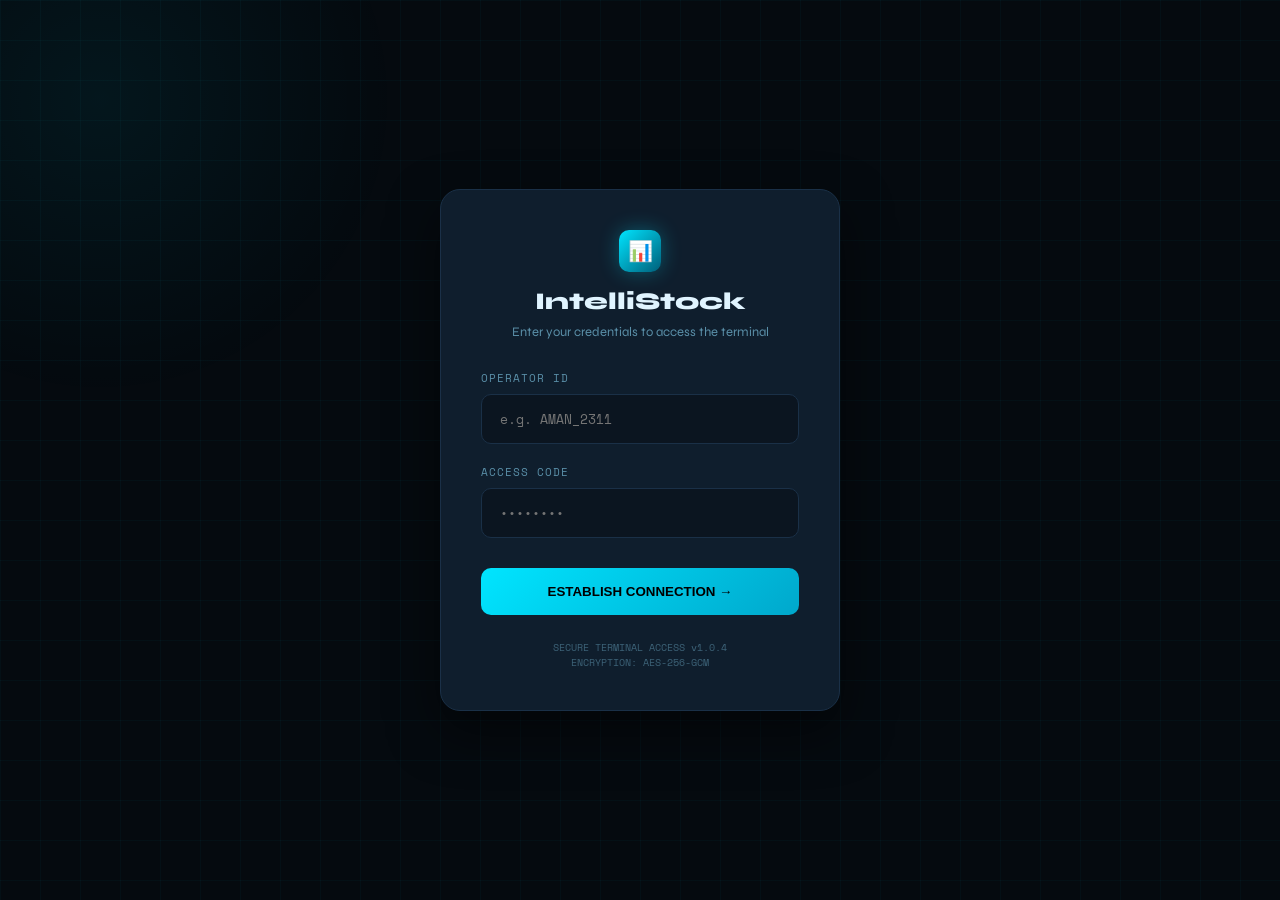
<file: templates/login.html>
<!DOCTYPE html>
<html lang="en">
<head>
  <meta charset="UTF-8" />
  <meta name="viewport" content="width=device-width, initial-scale=1.0" />
  <title>Login | IntelliStock</title>
  <link rel="preconnect" href="https://fonts.googleapis.com" />
  <link href="https://fonts.googleapis.com/css2?family=Space+Mono:wght@400;700&family=Syne:wght@400;600;800&display=swap" rel="stylesheet" />
  <link rel="stylesheet" href="/static/css/style.css" />
</head>
<body>

<div class="auth-container">
  <div class="auth-card">
    <div class="auth-header">
      <div class="logo-icon" style="margin: 0 auto 15px;">📊</div>
      <h1 class="auth-title">Intelli<span>Stock</span></h1>
      <p class="auth-sub">Enter your credentials to access the terminal</p>
    </div>

    <form method="POST">
      <div class="form-group">
        <label class="form-label">OPERATOR ID</label>
        <input class="auth-input" type="text" name="username" placeholder="e.g. AMAN_2311" required />
      </div>
      <div class="form-group">
        <label class="form-label">ACCESS CODE</label>
        <input class="auth-input" type="password" name="password" placeholder="••••••••" required />
      </div>
      <button type="submit" class="btn-auth">ESTABLISH CONNECTION →</button>
    </form>
    
    <div style="margin-top: 25px; text-align: center; font-family: 'Space Mono', monospace; font-size: 10px; color: var(--muted); opacity: 0.6;">
       SECURE TERMINAL ACCESS v1.0.4 <br/>
       ENCRYPTION: AES-256-GCM
    </div>
  </div>
</div>

</body>
</html>
</file>
<file: static/css/style.css>
:root {
  --bg: #050a0f;
  --surface: #0b1520;
  --card: #0f1e2d;
  --border: #1a3047;
  --accent: #00e5ff;
  --accent2: #39ff14;
  --accent3: #ff6b35;
  --text: #e0f4ff;
  --muted: #5a8fa8;
  --strong-buy: #00ff88;
  --buy: #39ff14;
  --neutral: #ffd700;
  --sell: #ff9500;
  --strong-sell: #ff2d55;
  --glow: 0 0 20px rgba(0,229,255,0.3);
}

* { box-sizing: border-box; margin: 0; padding: 0; }

body {
  font-family: 'Syne', sans-serif;
  background: var(--bg);
  color: var(--text);
  min-height: 100vh;
  overflow-x: hidden;
}

/* Animated grid background */
body::before {
  content: '';
  position: fixed;
  inset: 0;
  background-image:
    linear-gradient(rgba(0,229,255,0.03) 1px, transparent 1px),
    linear-gradient(90deg, rgba(0,229,255,0.03) 1px, transparent 1px);
  background-size: 40px 40px;
  pointer-events: none;
  z-index: 0;
}

/* Glowing orbs */
body::after {
  content: '';
  position: fixed;
  top: -200px; left: -200px;
  width: 600px; height: 600px;
  background: radial-gradient(circle, rgba(0,229,255,0.06) 0%, transparent 70%);
  pointer-events: none;
  z-index: 0;
}

.container { max-width: 1200px; margin: 0 auto; padding: 0 20px; position: relative; z-index: 1; }

/* ── HEADER ── */
header {
  padding: 28px 0 20px;
  border-bottom: 1px solid var(--border);
  display: flex;
  justify-content: space-between;
  align-items: center;
}

.logo {
  display: flex; align-items: center; gap: 12px;
}

.logo-icon {
  width: 42px; height: 42px;
  background: linear-gradient(135deg, var(--accent), #005f7a);
  border-radius: 10px;
  display: flex; align-items: center; justify-content: center;
  font-size: 20px;
  box-shadow: var(--glow);
}

.logo-text {
  font-size: 24px; font-weight: 800; letter-spacing: -0.5px;
}

.logo-text span { color: var(--accent); }

.tagline {
  font-family: 'Space Mono', monospace;
  font-size: 11px;
  color: var(--muted);
  letter-spacing: 2px;
}

.live-badge {
  display: flex; align-items: center; gap: 8px;
  background: rgba(0,255,136,0.1);
  border: 1px solid rgba(0,255,136,0.3);
  border-radius: 20px;
  padding: 6px 14px;
  font-family: 'Space Mono', monospace;
  font-size: 11px;
  color: var(--strong-buy);
}

.live-dot {
  width: 6px; height: 6px;
  background: var(--strong-buy);
  border-radius: 50%;
  animation: pulse 1.5s infinite;
}

@keyframes pulse {
  0%, 100% { opacity: 1; transform: scale(1); }
  50% { opacity: 0.4; transform: scale(1.4); }
}

/* ── SEARCH BAR ── */
.search-section {
  padding: 36px 0 0;
  text-align: center;
}

.search-section h1 {
  font-size: clamp(28px, 4vw, 44px);
  font-weight: 800;
  line-height: 1.1;
  margin-bottom: 8px;
}

.search-section h1 span {
  background: linear-gradient(90deg, var(--accent), var(--accent2));
  -webkit-background-clip: text;
  -webkit-text-fill-color: transparent;
}

.search-sub { color: var(--muted); font-size: 14px; margin-bottom: 28px; }

.search-box {
  display: flex; gap: 12px;
  max-width: 580px; margin: 0 auto;
}

.search-input {
  flex: 1;
  background: var(--surface);
  border: 1px solid var(--border);
  border-radius: 10px;
  padding: 14px 20px;
  font-family: 'Space Mono', monospace;
  font-size: 14px;
  color: var(--text);
  outline: none;
  transition: border-color 0.3s, box-shadow 0.3s;
  text-transform: uppercase;
}

.search-input::placeholder { color: var(--muted); text-transform: none; }
.search-input:focus {
  border-color: var(--accent);
  box-shadow: 0 0 0 3px rgba(0,229,255,0.1);
}

.btn-primary {
  background: linear-gradient(135deg, var(--accent), #00a8cc);
  color: #000;
  border: none;
  border-radius: 10px;
  padding: 14px 28px;
  font-family: 'Syne', sans-serif;
  font-weight: 700;
  font-size: 14px;
  cursor: pointer;
  transition: transform 0.2s, box-shadow 0.2s;
  white-space: nowrap;
}

.btn-primary:hover {
  transform: translateY(-2px);
  box-shadow: 0 8px 25px rgba(0,229,255,0.4);
}

.btn-primary:active { transform: translateY(0); }

/* Quick picks */
.quick-picks {
  display: flex; gap: 8px; justify-content: center;
  flex-wrap: wrap; margin-top: 16px;
}

.pick-chip {
  background: var(--surface);
  border: 1px solid var(--border);
  border-radius: 20px;
  padding: 5px 14px;
  font-family: 'Space Mono', monospace;
  font-size: 11px;
  color: var(--muted);
  cursor: pointer;
  transition: all 0.2s;
}

.pick-chip:hover {
  border-color: var(--accent);
  color: var(--accent);
  background: rgba(0,229,255,0.05);
}

/* ── MAIN GRID ── */
.main-grid {
  display: grid;
  grid-template-columns: 1fr 380px;
  gap: 20px;
  padding: 28px 0;
}

@media (max-width: 900px) {
  .main-grid { grid-template-columns: 1fr; }
}

/* ── CARD BASE ── */
.card {
  background: var(--card);
  border: 1px solid var(--border);
  border-radius: 16px;
  overflow: hidden;
}

.card-header {
  padding: 18px 22px;
  border-bottom: 1px solid var(--border);
  display: flex;
  align-items: center;
  justify-content: space-between;
}

.card-title {
  font-size: 13px;
  font-weight: 600;
  letter-spacing: 1.5px;
  text-transform: uppercase;
  color: var(--muted);
}

/* ── PRICE DISPLAY ── */
.price-section { padding: 22px; }

.stock-info {
  display: flex; justify-content: space-between; align-items: flex-start;
  margin-bottom: 20px;
}

.stock-name { font-size: 28px; font-weight: 800; }
.stock-ticker {
  font-family: 'Space Mono', monospace;
  font-size: 13px;
  color: var(--muted);
  margin-top: 2px;
}

.price-block { text-align: right; }
.price { font-size: 34px; font-weight: 800; font-family: 'Space Mono', monospace; }
.price-change {
  font-family: 'Space Mono', monospace;
  font-size: 13px;
  margin-top: 4px;
}
.up { color: var(--strong-buy); }
.down { color: var(--strong-sell); }

/* Chart */
.chart-container {
  position: relative;
  height: 240px;
  padding: 0 22px 22px;
}

/* Stats row */
.stats-row {
  display: grid;
  grid-template-columns: repeat(4, 1fr);
  gap: 1px;
  background: var(--border);
}

.stat-cell {
  background: var(--card);
  padding: 14px;
  text-align: center;
}

.stat-label {
  font-family: 'Space Mono', monospace;
  font-size: 10px;
  color: var(--muted);
  letter-spacing: 1px;
  margin-bottom: 4px;
}

.stat-value {
  font-family: 'Space Mono', monospace;
  font-size: 14px;
  font-weight: 700;
}

/* ── SIGNAL INDICATOR ── */
.signal-section { padding: 22px; }

.signal-gauge {
  position: relative;
  margin-bottom: 22px;
}

.signal-label-row {
  display: flex; justify-content: space-between;
  font-family: 'Space Mono', monospace;
  font-size: 9px;
  color: var(--muted);
  margin-bottom: 8px;
}

.signal-bar {
  height: 12px;
  border-radius: 6px;
  background: linear-gradient(90deg,
    var(--strong-sell) 0%,
    var(--sell) 25%,
    var(--neutral) 50%,
    var(--buy) 75%,
    var(--strong-buy) 100%
  );
  position: relative;
}

.signal-needle {
  position: absolute;
  top: -6px;
  width: 4px;
  height: 24px;
  background: white;
  border-radius: 2px;
  transform: translateX(-50%);
  transition: left 1s cubic-bezier(0.34, 1.56, 0.64, 1);
  box-shadow: 0 2px 8px rgba(0,0,0,0.5);
}

.signal-result {
  text-align: center;
  margin-top: 16px;
}

.signal-badge {
  display: inline-block;
  padding: 8px 22px;
  border-radius: 20px;
  font-weight: 700;
  font-size: 15px;
  letter-spacing: 1px;
  margin-bottom: 4px;
}

.signal-score {
  font-family: 'Space Mono', monospace;
  font-size: 11px;
  color: var(--muted);
}

/* Indicator rows */
.indicator-list { display: flex; flex-direction: column; gap: 10px; padding-top: 6px; }

.indicator-row {
  display: flex;
  align-items: center;
  justify-content: space-between;
  padding: 10px 14px;
  background: var(--surface);
  border-radius: 8px;
  border: 1px solid var(--border);
}

.ind-name {
  font-family: 'Space Mono', monospace;
  font-size: 11px;
  color: var(--muted);
}

.ind-value {
  font-family: 'Space Mono', monospace;
  font-size: 12px;
  font-weight: 700;
}

.ind-signal {
  font-size: 10px;
  font-weight: 700;
  padding: 3px 10px;
  border-radius: 10px;
  letter-spacing: 0.5px;
}

/* ── PREDICTION CARD ── */
.pred-section { padding: 22px; }

.pred-targets {
  display: grid;
  grid-template-columns: repeat(3, 1fr);
  gap: 10px;
  margin-bottom: 18px;
}

.pred-target {
  background: var(--surface);
  border: 1px solid var(--border);
  border-radius: 10px;
  padding: 14px;
  text-align: center;
}

.pred-period {
  font-family: 'Space Mono', monospace;
  font-size: 10px;
  color: var(--muted);
  margin-bottom: 6px;
}

.pred-price {
  font-family: 'Space Mono', monospace;
  font-size: 16px;
  font-weight: 700;
}

.pred-pct {
  font-size: 11px;
  font-weight: 600;
  margin-top: 3px;
}

.pred-confidence {
  display: flex; align-items: center; gap: 10px;
  background: var(--surface);
  border: 1px solid var(--border);
  border-radius: 8px;
  padding: 12px 14px;
}

.conf-bar-wrap {
  flex: 1;
  height: 6px;
  background: var(--border);
  border-radius: 3px;
  overflow: hidden;
}

.conf-bar {
  height: 100%;
  border-radius: 3px;
  background: linear-gradient(90deg, var(--accent), var(--accent2));
  transition: width 1s ease;
}

.conf-text {
  font-family: 'Space Mono', monospace;
  font-size: 11px;
  color: var(--muted);
  white-space: nowrap;
}

/* ── RETURN CALCULATOR ── */
.calc-section { padding: 22px; display: flex; flex-direction: column; gap: 14px; }

.calc-row { display: flex; flex-direction: column; gap: 6px; }

.calc-label {
  font-family: 'Space Mono', monospace;
  font-size: 10px;
  color: var(--muted);
  letter-spacing: 1px;
}

.calc-input {
  background: var(--surface);
  border: 1px solid var(--border);
  border-radius: 8px;
  padding: 10px 14px;
  font-family: 'Space Mono', monospace;
  font-size: 13px;
  color: var(--text);
  outline: none;
  transition: border-color 0.2s;
  width: 100%;
}

.calc-input:focus { border-color: var(--accent); }

select.calc-input {
  cursor: pointer;
  appearance: none;
  background-image: url("data:image/svg+xml,%3Csvg xmlns='http://www.w3.org/2000/svg' width='12' height='12' viewBox='0 0 12 12'%3E%3Cpath fill='%235a8fa8' d='M6 8L1 3h10z'/%3E%3C/svg%3E");
  background-repeat: no-repeat;
  background-position: right 14px center;
}

.btn-calc {
  background: linear-gradient(135deg, #39ff14, #00c44a);
  color: #000;
  border: none;
  border-radius: 8px;
  padding: 12px;
  font-family: 'Syne', sans-serif;
  font-weight: 700;
  font-size: 13px;
  cursor: pointer;
  transition: transform 0.2s, box-shadow 0.2s;
}

.btn-calc:hover {
  transform: translateY(-2px);
  box-shadow: 0 6px 20px rgba(57,255,20,0.3);
}

.calc-result {
  background: var(--surface);
  border: 1px solid var(--border);
  border-radius: 10px;
  padding: 16px;
  display: none;
}

.calc-result.visible { display: block; animation: fadeIn 0.4s ease; }

@keyframes fadeIn { from { opacity: 0; transform: translateY(6px); } to { opacity: 1; transform: translateY(0); } }

.result-grid {
  display: grid;
  grid-template-columns: 1fr 1fr;
  gap: 10px;
}

.result-item { text-align: center; }

.result-label {
  font-family: 'Space Mono', monospace;
  font-size: 9px;
  color: var(--muted);
  letter-spacing: 1px;
  margin-bottom: 4px;
}

.result-val {
  font-family: 'Space Mono', monospace;
  font-size: 16px;
  font-weight: 700;
}

/* ── LOADING STATE ── */
.loading-overlay {
  display: none;
  position: absolute;
  inset: 0;
  background: rgba(5,10,15,0.8);
  backdrop-filter: blur(4px);
  border-radius: 16px;
  align-items: center;
  justify-content: center;
  z-index: 10;
}

.loading-overlay.active { display: flex; }

.spinner {
  width: 40px; height: 40px;
  border: 3px solid var(--border);
  border-top-color: var(--accent);
  border-radius: 50%;
  animation: spin 0.8s linear infinite;
}

@keyframes spin { to { transform: rotate(360deg); } }

/* ── TOAST ── */
.toast {
  position: fixed;
  bottom: 24px; right: 24px;
  background: var(--card);
  border: 1px solid var(--border);
  border-radius: 10px;
  padding: 14px 20px;
  font-family: 'Space Mono', monospace;
  font-size: 12px;
  color: var(--accent);
  transform: translateY(80px);
  opacity: 0;
  transition: all 0.3s;
  z-index: 100;
}

.toast.show { transform: translateY(0); opacity: 1; }

/* empty state */
.empty-state {
  text-align: center;
  padding: 60px 20px;
  color: var(--muted);
}

.empty-icon { font-size: 48px; margin-bottom: 16px; opacity: 0.4; }
.empty-text { font-size: 14px; }

/* Disclaimer */
.disclaimer {
  text-align: center;
  font-family: 'Space Mono', monospace;
  font-size: 10px;
  color: var(--muted);
  padding: 20px 0 30px;
  border-top: 1px solid var(--border);
  opacity: 0.7;
  line-height: 1.6;
}

/* Chart tabs */
.chart-tabs {
  display: flex; gap: 6px;
}

.chart-tab {
  font-family: 'Space Mono', monospace;
  font-size: 10px;
  color: var(--muted);
  background: var(--surface);
  border: 1px solid var(--border);
  border-radius: 6px;
  padding: 4px 10px;
  cursor: pointer;
  transition: all 0.2s;
}

.chart-tab.active {
  background: rgba(0,229,255,0.1);
  border-color: var(--accent);
  color: var(--accent);
}

/* Responsive tweaks */
@media (max-width: 480px) {
  .stats-row { grid-template-columns: repeat(2, 1fr); }
  .pred-targets { grid-template-columns: 1fr; }
}

/* ── SIDEBAR / NAV ── */
.layout {
  display: flex;
  min-height: 100vh;
}

.sidebar {
  width: 240px;
  background: var(--surface);
  border-right: 1px solid var(--border);
  padding: 30px 20px;
  display: flex;
  flex-direction: column;
  gap: 30px;
  position: sticky;
  top: 0;
  height: 100vh;
  z-index: 100;
}

.sidebar-logo {
  display: flex; align-items: center; gap: 10px; margin-bottom: 20px;
}

.nav-links {
  display: flex;
  flex-direction: column;
  gap: 8px;
}

.nav-link {
  display: flex;
  align-items: center;
  gap: 12px;
  padding: 12px 16px;
  border-radius: 10px;
  color: var(--muted);
  text-decoration: none;
  font-family: 'Space Mono', monospace;
  font-size: 13px;
  transition: all 0.3s;
}

.nav-link:hover, .nav-link.active {
  background: rgba(0,229,255,0.08);
  color: var(--accent);
}

.main-content {
  flex: 1;
  padding: 40px;
  position: relative;
  z-index: 1;
}

/* ── LOGIN PAGE ── */
.auth-container {
  min-height: 100vh;
  display: flex;
  align-items: center;
  justify-content: center;
  position: relative;
  z-index: 1;
}

.auth-card {
  width: 100%;
  max-width: 400px;
  background: var(--card);
  border: 1px solid var(--border);
  border-radius: 20px;
  padding: 40px;
  box-shadow: 0 20px 50px rgba(0,0,0,0.5);
}

.auth-header { text-align: center; margin-bottom: 30px; }
.auth-title { font-size: 24px; font-weight: 800; margin-bottom: 8px; }
.auth-sub { font-size: 13px; color: var(--muted); }

.form-group { margin-bottom: 20px; }
.form-label {
  display: block;
  font-family: 'Space Mono', monospace;
  font-size: 11px;
  color: var(--muted);
  margin-bottom: 8px;
  letter-spacing: 1px;
}

.auth-input {
  width: 100%;
  background: var(--surface);
  border: 1px solid var(--border);
  border-radius: 10px;
  padding: 14px 18px;
  color: var(--text);
  font-family: 'Space Mono', monospace;
  outline: none;
  transition: border-color 0.3s;
}

.auth-input:focus { border-color: var(--accent); }

.btn-auth {
  width: 100%;
  background: linear-gradient(135deg, var(--accent), #00a8cc);
  color: #000;
  border: none;
  border-radius: 10px;
  padding: 16px;
  font-weight: 800;
  cursor: pointer;
  margin-top: 10px;
  transition: transform 0.2s, box-shadow 0.2s;
}

.btn-auth:hover {
  transform: translateY(-2px);
  box-shadow: 0 8px 25px rgba(0,229,255,0.4);
}

/* ── DASHBOARD GREETING ── */
.welcome-section { margin-bottom: 40px; }
.welcome-h1 { font-size: 32px; font-weight: 800; margin-bottom: 8px; }
.welcome-sub { color: var(--muted); font-size: 15px; }

.dash-grid {
  display: grid;
  grid-template-columns: repeat(3, 1fr);
  gap: 24px;
  margin-bottom: 40px;
}

.dash-card {
  padding: 30px;
  background: var(--card);
  border: 1px solid var(--border);
  border-radius: 16px;
  transition: transform 0.3s;
}

.dash-card:hover { transform: translateY(-5px); border-color: var(--accent); }
.dash-icon { font-size: 32px; margin-bottom: 20px; }
.dash-num { font-size: 28px; font-weight: 800; font-family: 'Space Mono', monospace; margin: 10px 0; }
.dash-label { font-size: 12px; color: var(--muted); letter-spacing: 1px; text-transform: uppercase; }

/* ── WATCHLIST TABLE ── */
.card-full { width: 100%; }
.table-wrap { overflow-x: auto; }
table { width: 100%; border-collapse: collapse; }
th { text-align: left; padding: 18px; font-size: 11px; text-transform: uppercase; color: var(--muted); border-bottom: 1px solid var(--border); }
td { padding: 18px; border-bottom: 1px solid var(--border); font-family: 'Space Mono', monospace; }
.tr-hover:hover { background: rgba(255,255,255,0.02); }

.btn-save {
  background: none;
  border: 1px solid var(--border);
  color: var(--muted);
  padding: 6px 12px;
  border-radius: 6px;
  font-size: 11px;
  cursor: pointer;
  transition: all 0.2s;
}

.btn-save.active {
  background: var(--accent);
  color: #000;
  border-color: var(--accent);
}

@media (max-width: 900px) {
  .sidebar { width: 70px; padding: 20px 10px; }
  .nav-link span { display: none; }
  .dash-grid { grid-template-columns: 1fr; }
}

/* Watchlist Grid */
.watchlist-grid {
  display: grid;
  grid-template-columns: repeat(auto-fill, minmax(300px, 1fr));
  gap: 20px;
}

.watchlist-item {
  background: var(--card);
  border: 1px solid var(--border);
  border-radius: 16px;
  padding: 22px;
  display: flex;
  justify-content: space-between;
  align-items: center;
  cursor: pointer;
  transition: all 0.3s;
  position: relative;
  overflow: hidden;
}

.watchlist-item::before {
  content: '';
  position: absolute;
  top: 0; left: 0;
  width: 4px; height: 100%;
  background: var(--accent);
  opacity: 0;
  transition: opacity 0.3s;
}

.watchlist-item:hover {
  transform: translateY(-5px);
  border-color: var(--accent);
  box-shadow: 0 10px 30px rgba(0,0,0,0.3);
}

.watchlist-item:hover::before {
  opacity: 1;
}

.w-ticker {
  font-family: 'Space Mono', monospace;
  font-size: 18px;
  font-weight: 800;
  color: var(--accent);
  margin-bottom: 4px;
}

.w-name {
  font-size: 13px;
  color: var(--muted);
  max-width: 160px;
  white-space: nowrap;
  overflow: hidden;
  text-overflow: ellipsis;
}

.w-price-block {
  text-align: right;
}

.w-price {
  font-family: 'Space Mono', monospace;
  font-size: 18px;
  font-weight: 700;
}

.w-change {
  font-family: 'Space Mono', monospace;
  font-size: 11px;
  margin-top: 4px;
}

.w-action {
  width: 24px;
  height: 24px;
  display: flex;
  align-items: center;
  justify-content: center;
  background: rgba(255,45,85,0.1);
  color: var(--strong-sell);
  border-radius: 50%;
  font-size: 16px;
  opacity: 0;
  transition: all 0.3s;
  position: absolute;
  top: 10px;
  right: 10px;
}

.watchlist-item:hover .w-action {
  opacity: 1;
}

.w-action:hover {
  background: var(--strong-sell);
  color: #fff;
  transform: scale(1.1);
}
</file>
